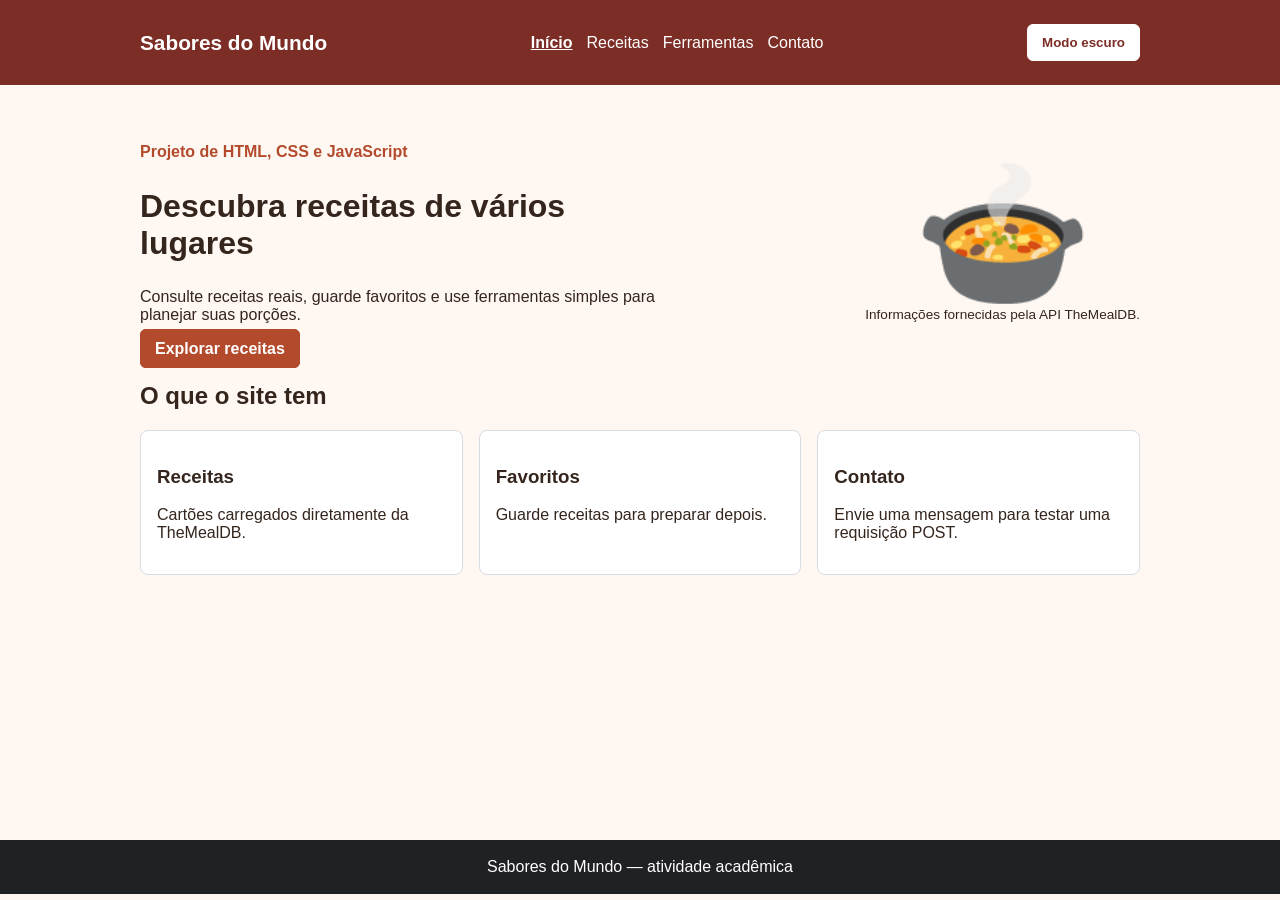
<file: index.html>
<!DOCTYPE html>
<html lang="pt-BR">
  
<head>
  <meta charset="UTF-8">
  <meta name="viewport" content="width=device-width, initial-scale=1.0">
  <title>Sabores do Mundo | Início</title>
  <link rel="stylesheet" href="style.css">
</head>

<body>
  <header>
    <a class="logo" href="index.html">Sabores do Mundo</a>
    <nav aria-label="Menu principal">
      <a class="ativo" href="index.html">Início</a>
      <a href="explorar.html">Receitas</a>
      <a href="ferramentas.html">Ferramentas</a>
      <a href="contato.html">Contato</a>
    </nav>
    <button class="botao tema" type="button">Modo escuro</button>
  </header>

  <main>
    <section class="hero">
      <div>
        <p class="destaque">Projeto de HTML, CSS e JavaScript</p>
        <h1>Descubra receitas de vários lugares</h1>
        <p>Consulte receitas reais, guarde favoritos e use ferramentas simples para planejar suas porções.</p>
        <a class="botao" href="explorar.html">Explorar receitas</a>
      </div>
      <figure>
        <div class="globo" aria-label="Prato de comida">🍲</div>
        <figcaption>Informações fornecidas pela API TheMealDB.</figcaption>
      </figure>
    </section>

    <section>
      <h2>O que o site tem</h2>
      <div class="grade-info">
        <article><h3>Receitas</h3><p>Cartões carregados diretamente da TheMealDB.</p></article>
        <article><h3>Favoritos</h3><p>Guarde receitas para preparar depois.</p></article>
        <article><h3>Contato</h3><p>Envie uma mensagem para testar uma requisição POST.</p></article>
      </div>
    </section>
  </main>

  <footer>Sabores do Mundo — atividade acadêmica</footer>
  <script src="script.js" defer></script>
</body>
</html>
</file>
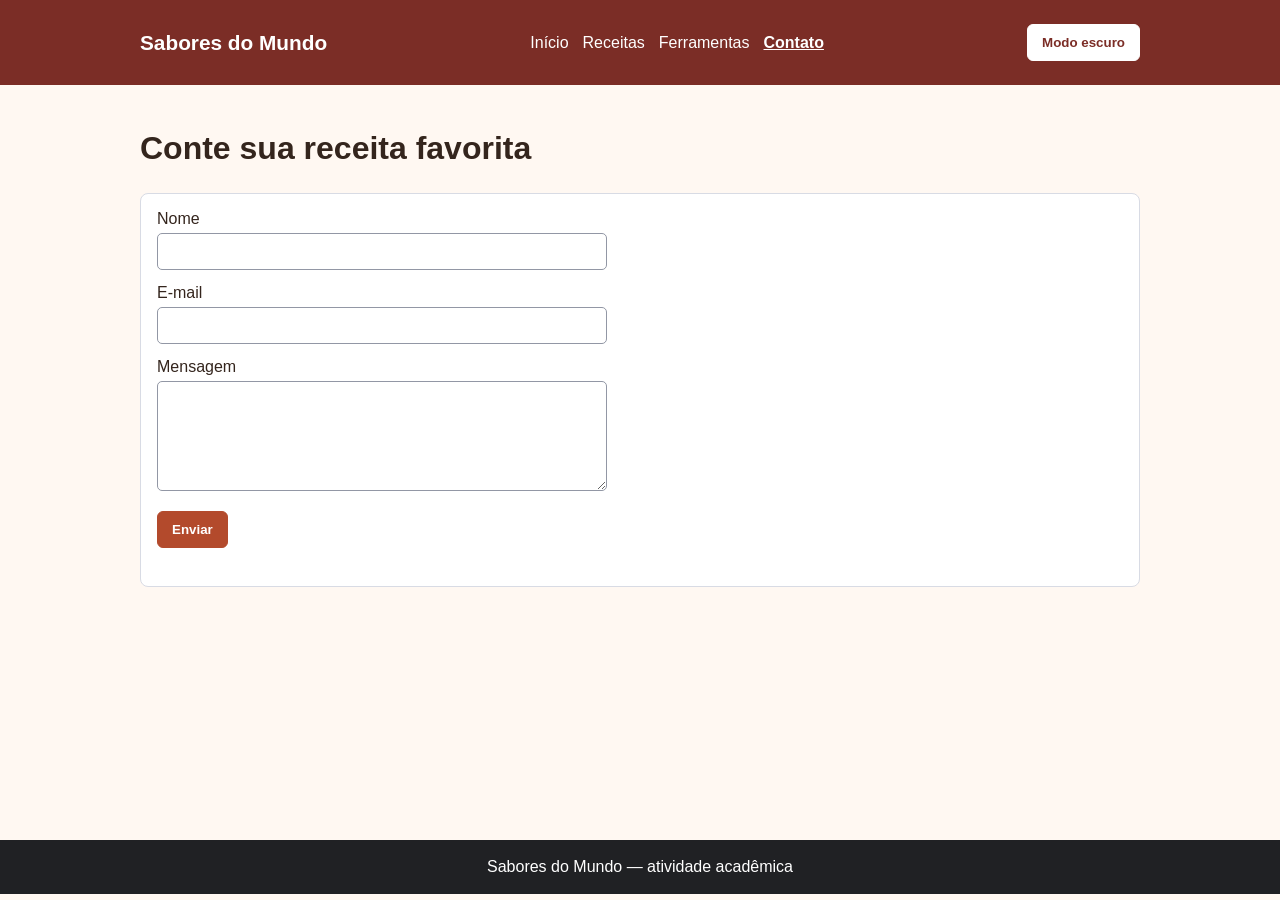
<file: contato.html>
<!DOCTYPE html>
<html lang="pt-BR">
<head>
  <meta charset="UTF-8">
  <meta name="viewport" content="width=device-width, initial-scale=1.0">
  <title>Sabores do Mundo | Contato</title>
  <link rel="stylesheet" href="style.css">
</head>
<body>
  <header>
    <a class="logo" href="index.html">Sabores do Mundo</a>
    <nav aria-label="Menu principal">
      <a href="index.html">Início</a>
      <a href="explorar.html">Receitas</a>
      <a href="ferramentas.html">Ferramentas</a>
      <a class="ativo" href="contato.html">Contato</a>
    </nav>
    <button class="botao tema" type="button">Modo escuro</button>
  </header>

  <main>
    <section>
      <h1>Conte sua receita favorita</h1>
      <form id="formContato" class="painel">
        <label for="nome">Nome</label>
        <input id="nome" name="nome" required>
        <label for="email">E-mail</label>
        <input id="email" name="email" type="email" required>
        <label for="mensagemContato">Mensagem</label>
        <textarea id="mensagemContato" name="mensagem" required></textarea>
        <button class="botao" type="submit">Enviar</button>
        <p id="retornoFormulario" role="status"></p>
      </form>
    </section>
  </main>

  <footer>Sabores do Mundo — atividade acadêmica</footer>
  <script src="script.js" defer></script>
</body>
</html>
</file>
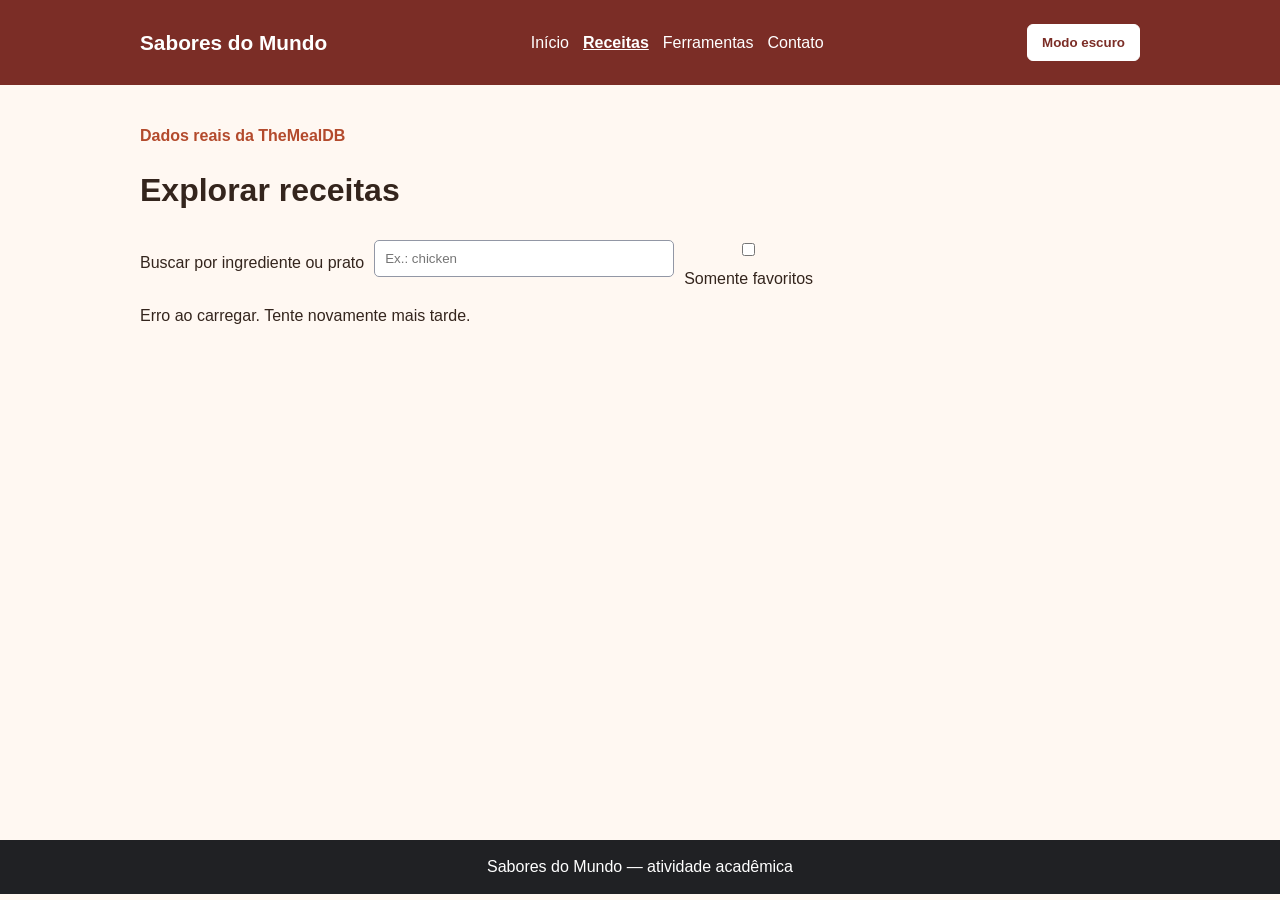
<file: explorar.html>
<!DOCTYPE html>
<html lang="pt-BR">
<head>
  <meta charset="UTF-8">
  <meta name="viewport" content="width=device-width, initial-scale=1.0">
  <title>Sabores do Mundo | Receitas</title>
  <link rel="stylesheet" href="style.css">
</head>
<body>
  <header>
    <a class="logo" href="index.html">Sabores do Mundo</a>
    <nav aria-label="Menu principal">
      <a href="index.html">Início</a>
      <a class="ativo" href="explorar.html">Receitas</a>
      <a href="ferramentas.html">Ferramentas</a>
      <a href="contato.html">Contato</a>
    </nav>
    <button class="botao tema" type="button">Modo escuro</button>
  </header>

  <main>
    <section>
      <p class="destaque">Dados reais da TheMealDB</p>
      <h1>Explorar receitas</h1>
      <div class="filtros">
        <label for="busca">Buscar por ingrediente ou prato</label>
        <input id="busca" type="search" placeholder="Ex.: chicken">
        <label><input id="somenteFavoritos" type="checkbox"> Somente favoritos</label>
      </div>
      <p id="mensagem" role="status">Carregando...</p>
      <div id="listaReceitas" class="grade-cartoes"></div>
    </section>
  </main>

  <footer>Sabores do Mundo — atividade acadêmica</footer>
  <script src="script.js" defer></script>
</body>
</html>
</file>
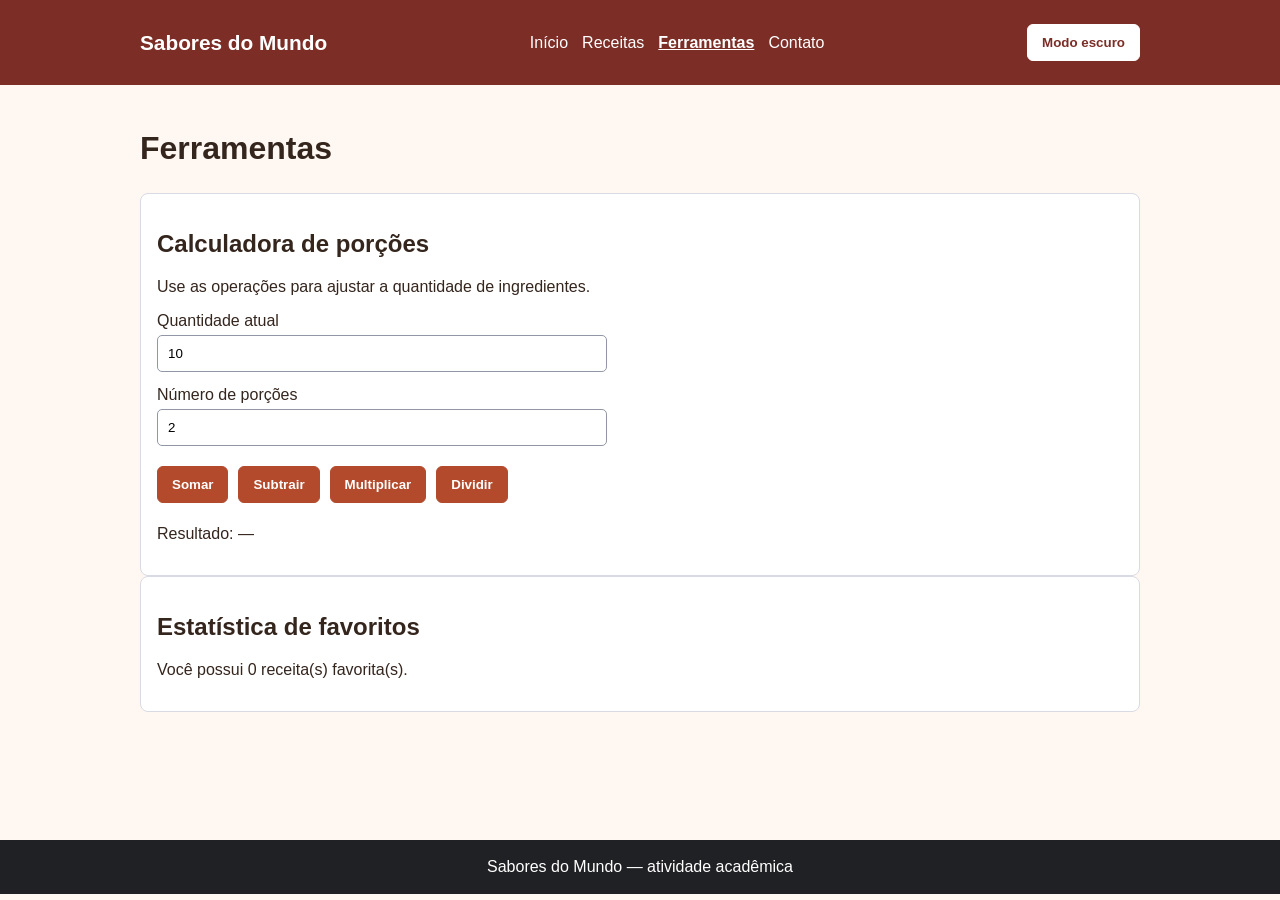
<file: ferramentas.html>
<!DOCTYPE html>
<html lang="pt-BR">
<head>
  <meta charset="UTF-8">
  <meta name="viewport" content="width=device-width, initial-scale=1.0">
  <title>Sabores do Mundo | Ferramentas</title>
  <link rel="stylesheet" href="style.css">
</head>
<body>
  <header>
    <a class="logo" href="index.html">Sabores do Mundo</a>
    <nav aria-label="Menu principal">
      <a href="index.html">Início</a>
      <a href="explorar.html">Receitas</a>
      <a class="ativo" href="ferramentas.html">Ferramentas</a>
      <a href="contato.html">Contato</a>
    </nav>
    <button class="botao tema" type="button">Modo escuro</button>
  </header>

  <main>
    <section>
      <h1>Ferramentas</h1>
      <article class="painel">
        <h2>Calculadora de porções</h2>
        <p>Use as operações para ajustar a quantidade de ingredientes.</p>
        <label for="numeroA">Quantidade atual</label><input id="numeroA" type="number" value="10">
        <label for="numeroB">Número de porções</label><input id="numeroB" type="number" value="2">
        <div class="acoes">
          <button class="botao operacao" data-operacao="somar">Somar</button>
          <button class="botao operacao" data-operacao="subtrair">Subtrair</button>
          <button class="botao operacao" data-operacao="multiplicar">Multiplicar</button>
          <button class="botao operacao" data-operacao="dividir">Dividir</button>
        </div>
        <p id="resultado">Resultado: —</p>
      </article>
      <article class="painel">
        <h2>Estatística de favoritos</h2>
        <p id="estatistica">Abra a página Receitas e favorite alguns pratos.</p>
      </article>
    </section>
  </main>

  <footer>Sabores do Mundo — atividade acadêmica</footer>
  <script src="script.js" defer></script>
</body>
</html>
</file>
<file: style.css>
* {
   box-sizing: border-box; 
  }

body {
  margin: 0;
  font-family: Arial, sans-serif;
  font-size: 16px;
  color: #34251d;
  background: #fff8f2;
}

header, main, footer { padding: 18px max(20px, calc((100% - 1000px) / 2)); }

header {
  display: flex;
  justify-content: space-between;
  align-items: center;
  gap: 16px;
  background: #7b2d26;
  color: white;
}

.logo { color: white; font-size: 1.3rem; font-weight: bold; text-decoration: none; }
nav { display: flex; align-items: center; gap: 14px; }
nav a { color: white; text-decoration: none; }
nav a:hover, nav a.ativo { text-decoration: underline; font-weight: bold; }
main { min-height: calc(100vh - 145px); }
section { margin: 24px 0; }
h1 { font-size: 2rem; }
.destaque { color: #b34a2c; font-weight: bold; }
.hero { display: flex; align-items: center; justify-content: space-between; gap: 32px; }
.hero > div { max-width: 540px; }
.hero figure { text-align: center; margin: 0; }
.globo { font-size: 9rem; line-height: 1; }
.hero figcaption { font-size: .85rem; }

.botao {
  margin: 6px 0;
  padding: 10px 14px;
  border: 1px solid #b34a2c;
  border-radius: 6px;
  color: white;
  background: #b34a2c;
  cursor: pointer;
  text-decoration: none;
  font-weight: bold;
}
.tema { background: white; color: #7b2d26; border-color: white; }
.botao:hover { filter: brightness(.9); }

.grade-info, .grade-cartoes { display: grid; grid-template-columns: repeat(3, 1fr); gap: 16px; }
article, .painel, .cartao {
  padding: 16px;
  border: 1px solid #d8dbe4;
  border-radius: 8px;
  background: white;
}
.cartao { text-align: center; }
.cartao img { width: 150px; height: 90px; object-fit: contain; }
.cartao h2 { text-transform: capitalize; margin: 4px; font-size: 1.2rem; }
.filtros, .acoes { display: flex; flex-wrap: wrap; align-items: center; gap: 10px; margin: 14px 0; }
input, textarea { display: block; width: 100%; max-width: 450px; margin: 5px 0 14px; padding: 10px; border: 1px solid #9297a5; border-radius: 5px; }
input[type="search"] { display: inline-block; max-width: 300px; }
textarea { min-height: 110px; }
input:focus, textarea:focus { outline: 3px solid #f7b5b5; }
footer { text-align: center; background: #202124; color: white; }

.escuro { color: #f2f2f2; background: #1e1f23; }
.escuro article, .escuro .painel, .escuro .cartao { color: #f2f2f2; background: #2c2e34; border-color: #555; }
.escuro .destaque { color: #ffb199; }

@media (max-width: 700px) {
  header, .hero { flex-direction: column; align-items: flex-start; }
  nav { flex-wrap: wrap; }
  .grade-info, .grade-cartoes { grid-template-columns: 1fr; }
  .hero img { width: 170px; }
}
</file>
